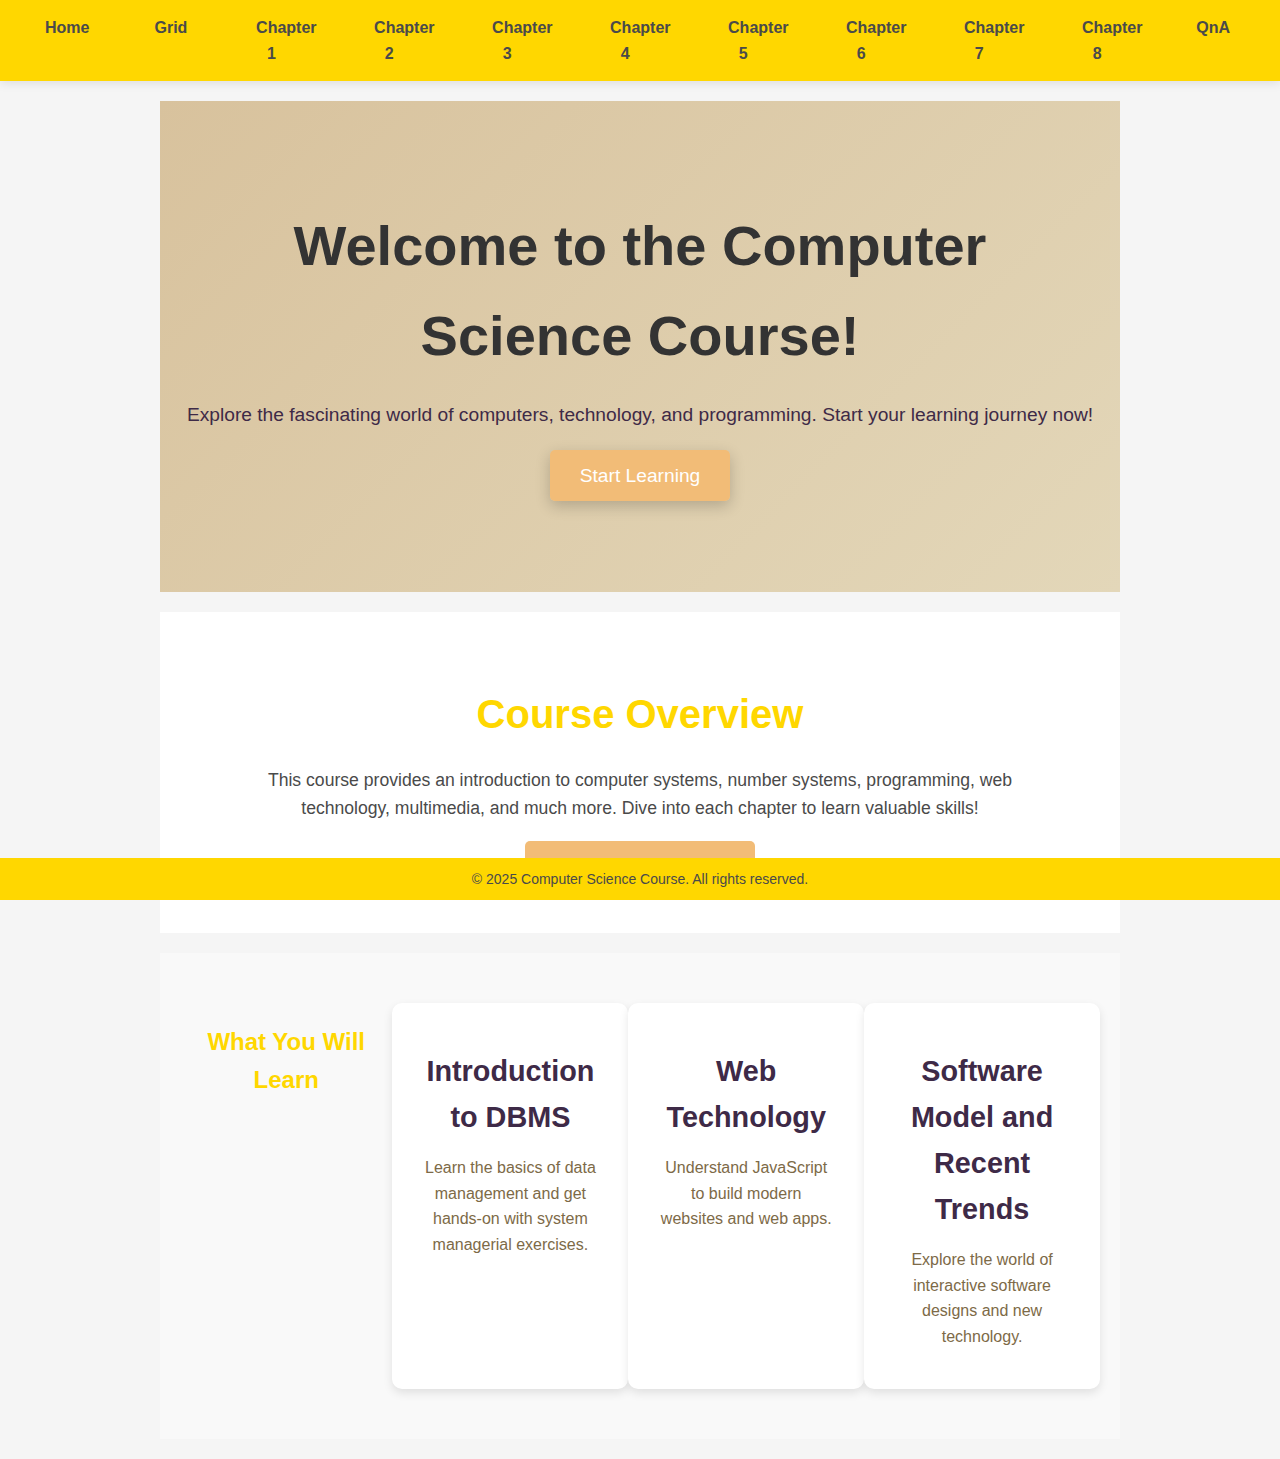
<file: index.html>
<!DOCTYPE html>
<html>
<head>
    <title>Computer Science Course</title>
    <link rel="stylesheet" href="styles.css">
</head>
<body>
    <header>
        <nav>
            <ul>
                <li><a href="index.html">Home</a></li>
                <li><a href="grid.html">Grid</a></li>
                <li><a href="chap1.html">Chapter 1</a></li>
                <li><a href="chap2.html">Chapter 2</a></li>
                <li><a href="chap3.html">Chapter 3</a></li>
                <li><a href="chap4.html">Chapter 4</a></li>
                <li><a href="chap5.html">Chapter 5</a></li>
                <li><a href="chap6.html">Chapter 6</a></li>
                <li><a href="chap7.html">Chapter 7</a></li>
                <li><a href="chap8.html">Chapter 8</a></li>
                <li><a href="qna.html">QnA</a></li>
            </ul>
        </nav>
    </header>

    <main>
      
        <section class="hero">
            <h1>Welcome to the Computer Science Course!</h1>
            <p>Explore the fascinating world of computers, technology, and programming. Start your learning journey now!</p>
            <a href="chap1.html" class="btn-start">Start Learning</a>
        </section>

        
        <section class="overview">
            <h2>Course Overview</h2>
            <p>This course provides an introduction to computer systems, number systems, programming, web technology, multimedia, and much more. Dive into each chapter to learn valuable skills!</p>
            <a href="chap1.html" class="btn-overview">Start with Chapter 1</a>
        </section>

        
        <section class="highlights">
            <h2>What You Will Learn</h2>
            <div class="highlight-card">
                <h3>Introduction to DBMS</h3>
                <p>Learn the basics of data management and get hands-on with system managerial exercises.</p>
            </div>
            <div class="highlight-card">
                <h3>Web Technology</h3>
                <p>Understand JavaScript to build modern websites and web apps.</p>
            </div>
            <div class="highlight-card">
                <h3>Software Model and Recent Trends</h3>
                <p>Explore the world of interactive software designs and new technology.</p>
            </div>
        </section>
    </main>

    <footer>
        <p>&copy; 2025 Computer Science Course. All rights reserved.</p>
    </footer>
</body>

</html>
</file>
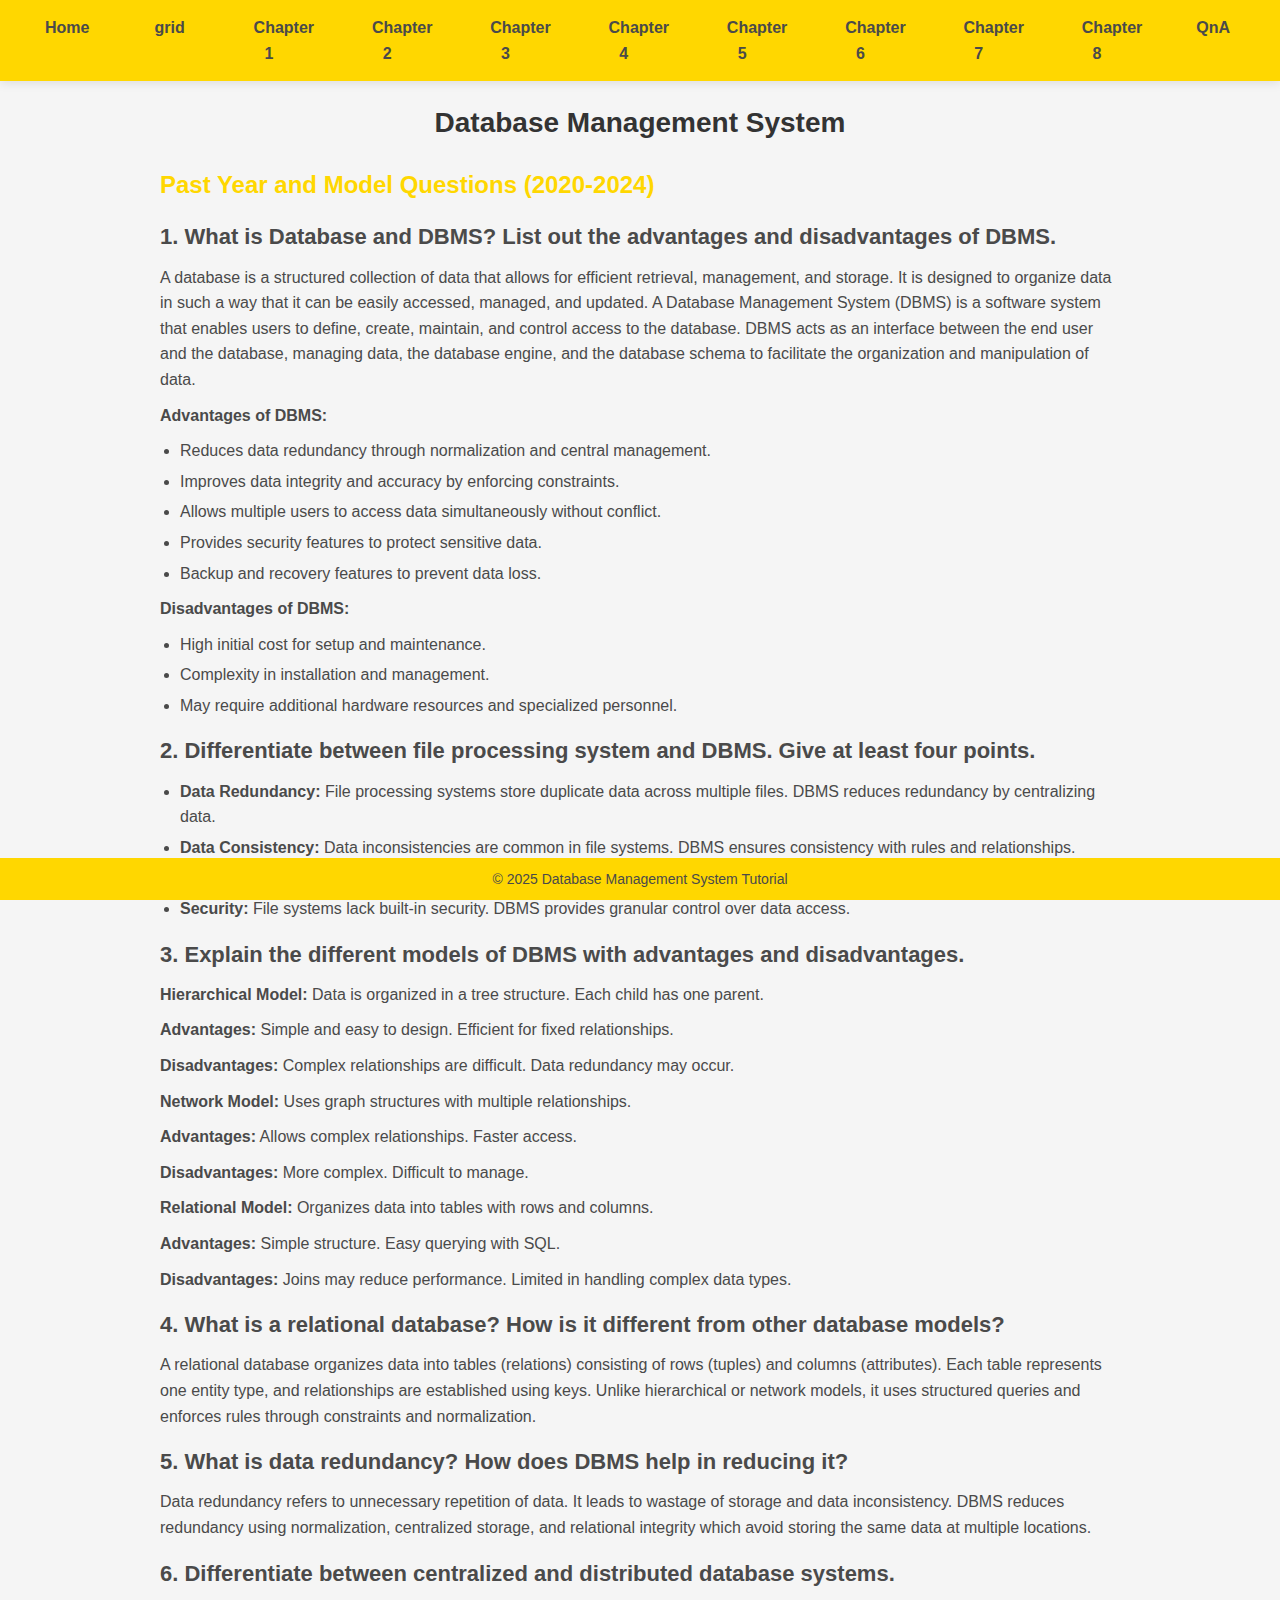
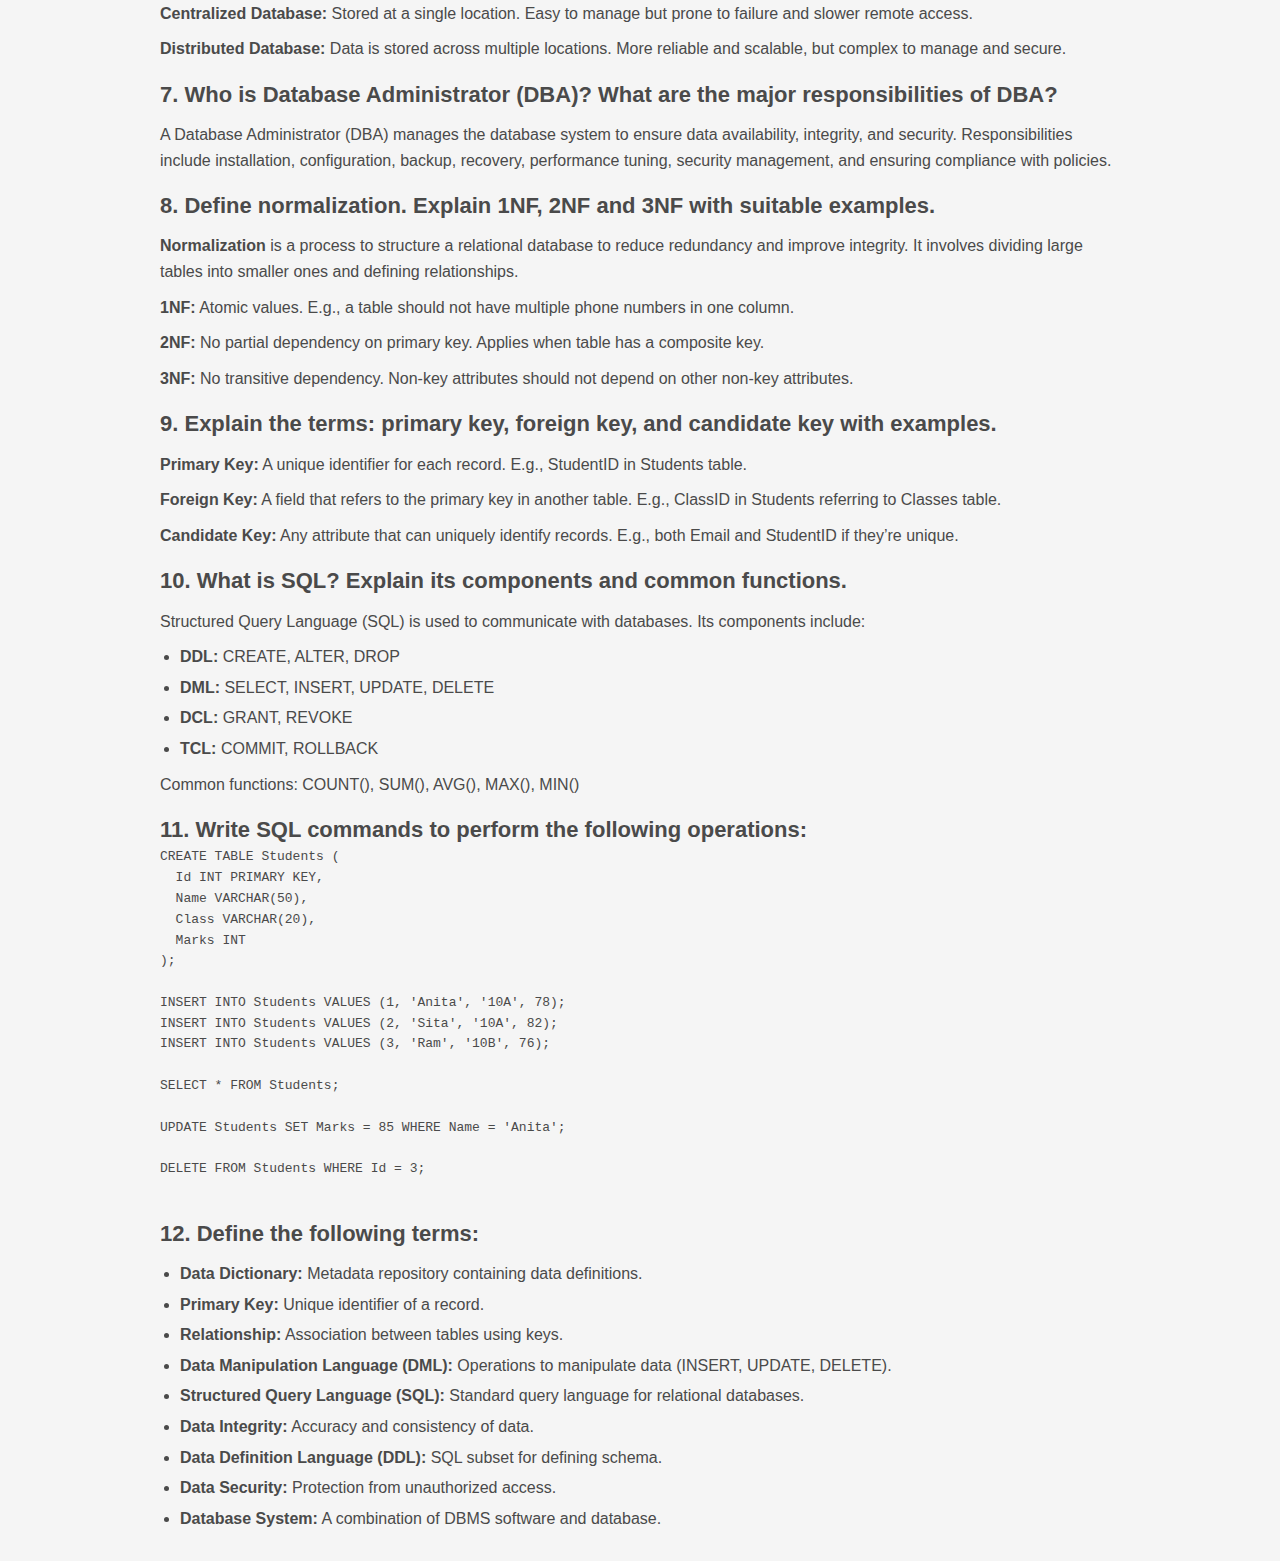
<file: chap1.html>
<!DOCTYPE html>
<html lang="en">
<head>
  <meta charset="UTF-8">
  <meta name="viewport" content="width=device-width, initial-scale=1.0">
  <title>Chapter 1: Database Management System</title>
  <link rel="stylesheet" href="styles.css">
</head>
<body>
  <header>
    <nav>
      <ul>
        <li><a href="index.html">Home</a></li>
        <li><a href="grid.html">grid</a></li>
        <li><a href="chap1.html">Chapter 1</a></li>
        <li><a href="chap2.html">Chapter 2</a></li>
        <li><a href="chap3.html">Chapter 3</a></li>
        <li><a href="chap4.html">Chapter 4</a></li>
        <li><a href="chap5.html">Chapter 5</a></li>
        <li><a href="chap6.html">Chapter 6</a></li>
        <li><a href="chap7.html">Chapter 7</a></li>
        <li><a href="chap8.html">Chapter 8</a></li>
        <li><a href="qna.html">QnA</a></li>
      </ul>
    </nav>
  </header>

  <main>
    <section>
      <h1>Database Management System</h1>
      <!-- Existing content already added above -->

      <h2>Past Year and Model Questions (2020-2024)</h2>

      <h3>1. What is Database and DBMS? List out the advantages and disadvantages of DBMS.</h3>
      <p>A database is a structured collection of data that allows for efficient retrieval, management, and storage. It is designed to organize data in such a way that it can be easily accessed, managed, and updated. A Database Management System (DBMS) is a software system that enables users to define, create, maintain, and control access to the database. DBMS acts as an interface between the end user and the database, managing data, the database engine, and the database schema to facilitate the organization and manipulation of data.</p>
      <p><strong>Advantages of DBMS:</strong></p>
      <ul>
        <li>Reduces data redundancy through normalization and central management.</li>
        <li>Improves data integrity and accuracy by enforcing constraints.</li>
        <li>Allows multiple users to access data simultaneously without conflict.</li>
        <li>Provides security features to protect sensitive data.</li>
        <li>Backup and recovery features to prevent data loss.</li>
      </ul>
      <p><strong>Disadvantages of DBMS:</strong></p>
      <ul>
        <li>High initial cost for setup and maintenance.</li>
        <li>Complexity in installation and management.</li>
        <li>May require additional hardware resources and specialized personnel.</li>
      </ul>

      <h3>2. Differentiate between file processing system and DBMS. Give at least four points.</h3>
      <ul>
        <li><strong>Data Redundancy:</strong> File processing systems store duplicate data across multiple files. DBMS reduces redundancy by centralizing data.</li>
        <li><strong>Data Consistency:</strong> Data inconsistencies are common in file systems. DBMS ensures consistency with rules and relationships.</li>
        <li><strong>Data Access:</strong> File systems use custom programs. DBMS allows data access using queries (e.g., SQL).</li>
        <li><strong>Security:</strong> File systems lack built-in security. DBMS provides granular control over data access.</li>
      </ul>

      <h3>3. Explain the different models of DBMS with advantages and disadvantages.</h3>
      <p><strong>Hierarchical Model:</strong> Data is organized in a tree structure. Each child has one parent.</p>
      <p><strong>Advantages:</strong> Simple and easy to design. Efficient for fixed relationships.</p>
      <p><strong>Disadvantages:</strong> Complex relationships are difficult. Data redundancy may occur.</p>
      <p><strong>Network Model:</strong> Uses graph structures with multiple relationships.</p>
      <p><strong>Advantages:</strong> Allows complex relationships. Faster access.</p>
      <p><strong>Disadvantages:</strong> More complex. Difficult to manage.</p>
      <p><strong>Relational Model:</strong> Organizes data into tables with rows and columns.</p>
      <p><strong>Advantages:</strong> Simple structure. Easy querying with SQL.</p>
      <p><strong>Disadvantages:</strong> Joins may reduce performance. Limited in handling complex data types.</p>

      <h3>4. What is a relational database? How is it different from other database models?</h3>
      <p>A relational database organizes data into tables (relations) consisting of rows (tuples) and columns (attributes). Each table represents one entity type, and relationships are established using keys. Unlike hierarchical or network models, it uses structured queries and enforces rules through constraints and normalization.</p>

      <h3>5. What is data redundancy? How does DBMS help in reducing it?</h3>
      <p>Data redundancy refers to unnecessary repetition of data. It leads to wastage of storage and data inconsistency. DBMS reduces redundancy using normalization, centralized storage, and relational integrity which avoid storing the same data at multiple locations.</p>

      <h3>6. Differentiate between centralized and distributed database systems.</h3>
      <p><strong>Centralized Database:</strong> Stored at a single location. Easy to manage but prone to failure and slower remote access.</p>
      <p><strong>Distributed Database:</strong> Data is stored across multiple locations. More reliable and scalable, but complex to manage and secure.</p>

      <h3>7. Who is Database Administrator (DBA)? What are the major responsibilities of DBA?</h3>
      <p>A Database Administrator (DBA) manages the database system to ensure data availability, integrity, and security. Responsibilities include installation, configuration, backup, recovery, performance tuning, security management, and ensuring compliance with policies.</p>

      <h3>8. Define normalization. Explain 1NF, 2NF and 3NF with suitable examples.</h3>
      <p><strong>Normalization</strong> is a process to structure a relational database to reduce redundancy and improve integrity. It involves dividing large tables into smaller ones and defining relationships.</p>
      <p><strong>1NF:</strong> Atomic values. E.g., a table should not have multiple phone numbers in one column.</p>
      <p><strong>2NF:</strong> No partial dependency on primary key. Applies when table has a composite key.</p>
      <p><strong>3NF:</strong> No transitive dependency. Non-key attributes should not depend on other non-key attributes.</p>

      <h3>9. Explain the terms: primary key, foreign key, and candidate key with examples.</h3>
      <p><strong>Primary Key:</strong> A unique identifier for each record. E.g., StudentID in Students table.</p>
      <p><strong>Foreign Key:</strong> A field that refers to the primary key in another table. E.g., ClassID in Students referring to Classes table.</p>
      <p><strong>Candidate Key:</strong> Any attribute that can uniquely identify records. E.g., both Email and StudentID if they’re unique.</p>

      <h3>10. What is SQL? Explain its components and common functions.</h3>
      <p>Structured Query Language (SQL) is used to communicate with databases. Its components include:</p>
      <ul>
        <li><strong>DDL:</strong> CREATE, ALTER, DROP</li>
        <li><strong>DML:</strong> SELECT, INSERT, UPDATE, DELETE</li>
        <li><strong>DCL:</strong> GRANT, REVOKE</li>
        <li><strong>TCL:</strong> COMMIT, ROLLBACK</li>
      </ul>
      <p>Common functions: COUNT(), SUM(), AVG(), MAX(), MIN()</p>

      <h3>11. Write SQL commands to perform the following operations:</h3>
      <pre>
CREATE TABLE Students (
  Id INT PRIMARY KEY,
  Name VARCHAR(50),
  Class VARCHAR(20),
  Marks INT
);

INSERT INTO Students VALUES (1, 'Anita', '10A', 78);
INSERT INTO Students VALUES (2, 'Sita', '10A', 82);
INSERT INTO Students VALUES (3, 'Ram', '10B', 76);

SELECT * FROM Students;

UPDATE Students SET Marks = 85 WHERE Name = 'Anita';

DELETE FROM Students WHERE Id = 3;
      </pre>

      <h3>12. Define the following terms:</h3>
      <ul>
        <li><strong>Data Dictionary:</strong> Metadata repository containing data definitions.</li>
        <li><strong>Primary Key:</strong> Unique identifier of a record.</li>
        <li><strong>Relationship:</strong> Association between tables using keys.</li>
        <li><strong>Data Manipulation Language (DML):</strong> Operations to manipulate data (INSERT, UPDATE, DELETE).</li>
        <li><strong>Structured Query Language (SQL):</strong> Standard query language for relational databases.</li>
        <li><strong>Data Integrity:</strong> Accuracy and consistency of data.</li>
        <li><strong>Data Definition Language (DDL):</strong> SQL subset for defining schema.</li>
        <li><strong>Data Security:</strong> Protection from unauthorized access.</li>
        <li><strong>Database System:</strong> A combination of DBMS software and database.</li>
      </ul>
    </section>
  </main>

  <footer>
    <p>&copy; 2025 Database Management System Tutorial</p>
  </footer>
</body>
</html>
</file>
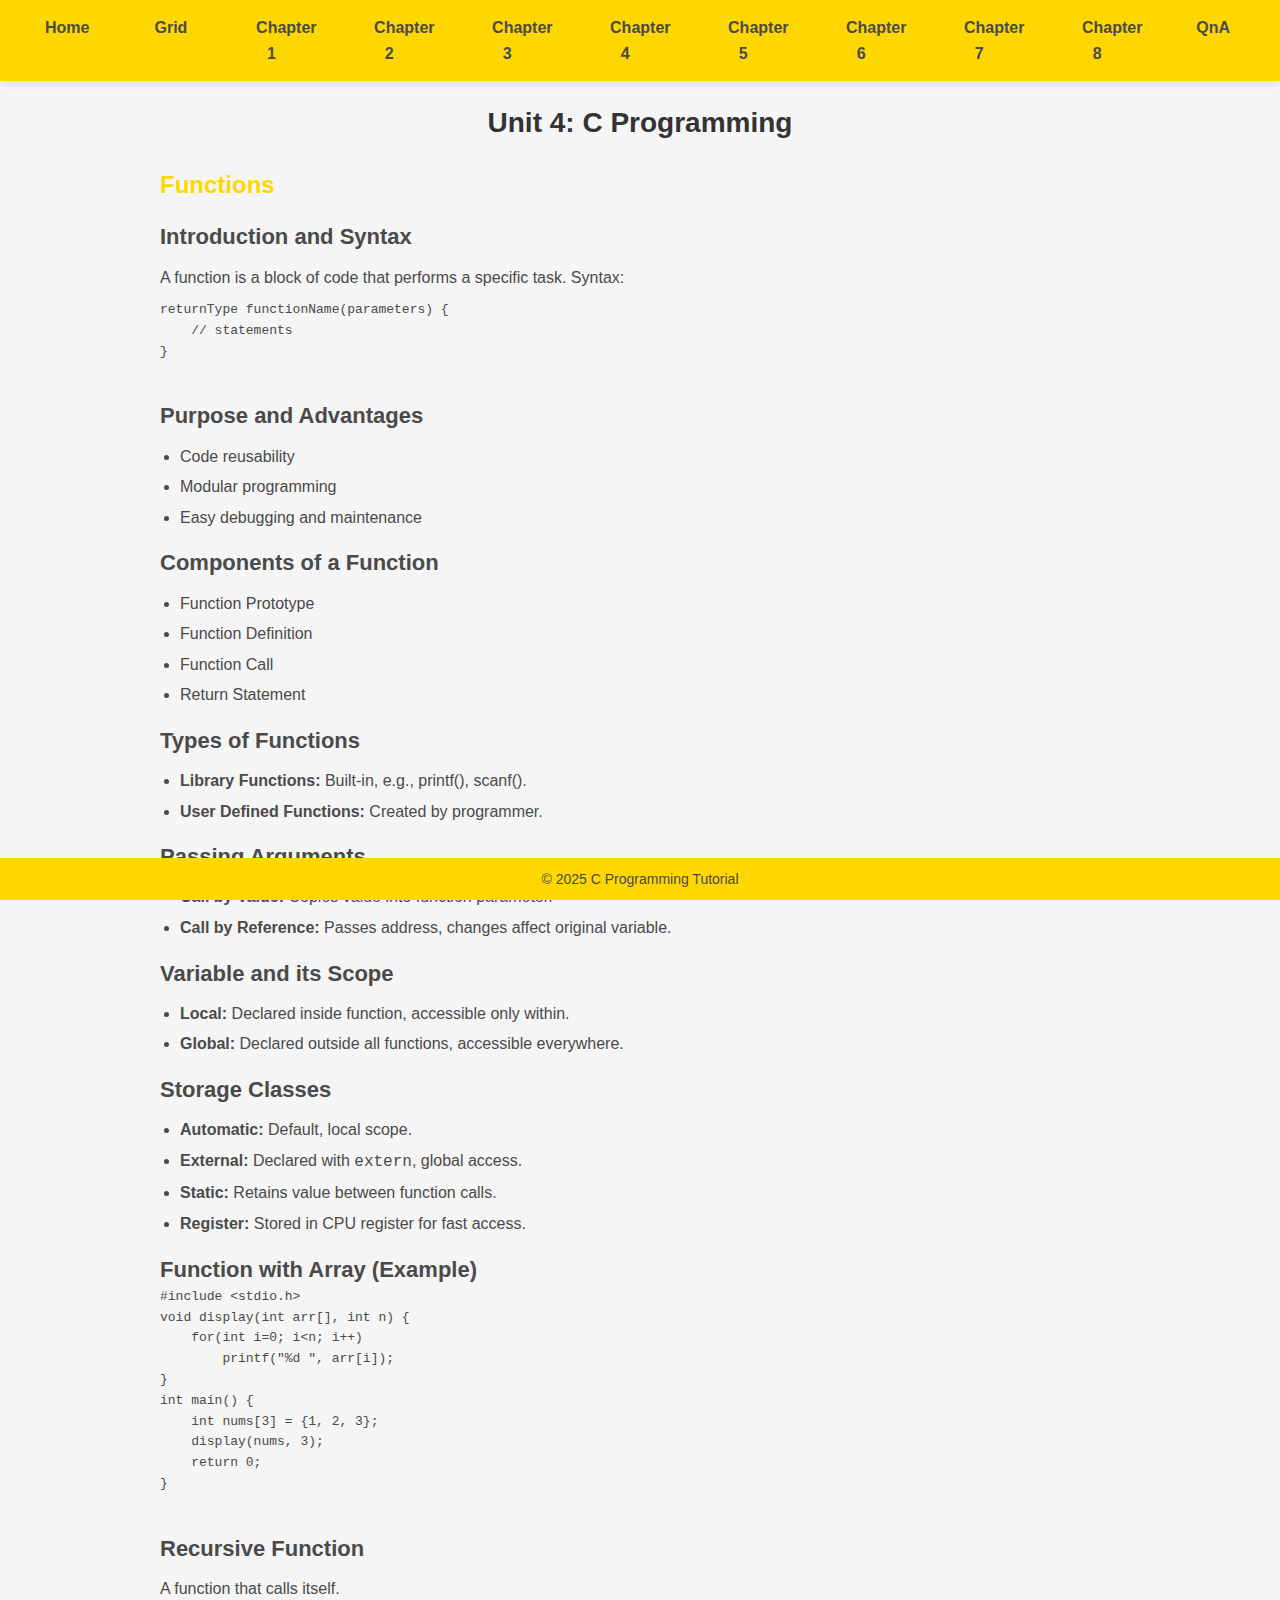
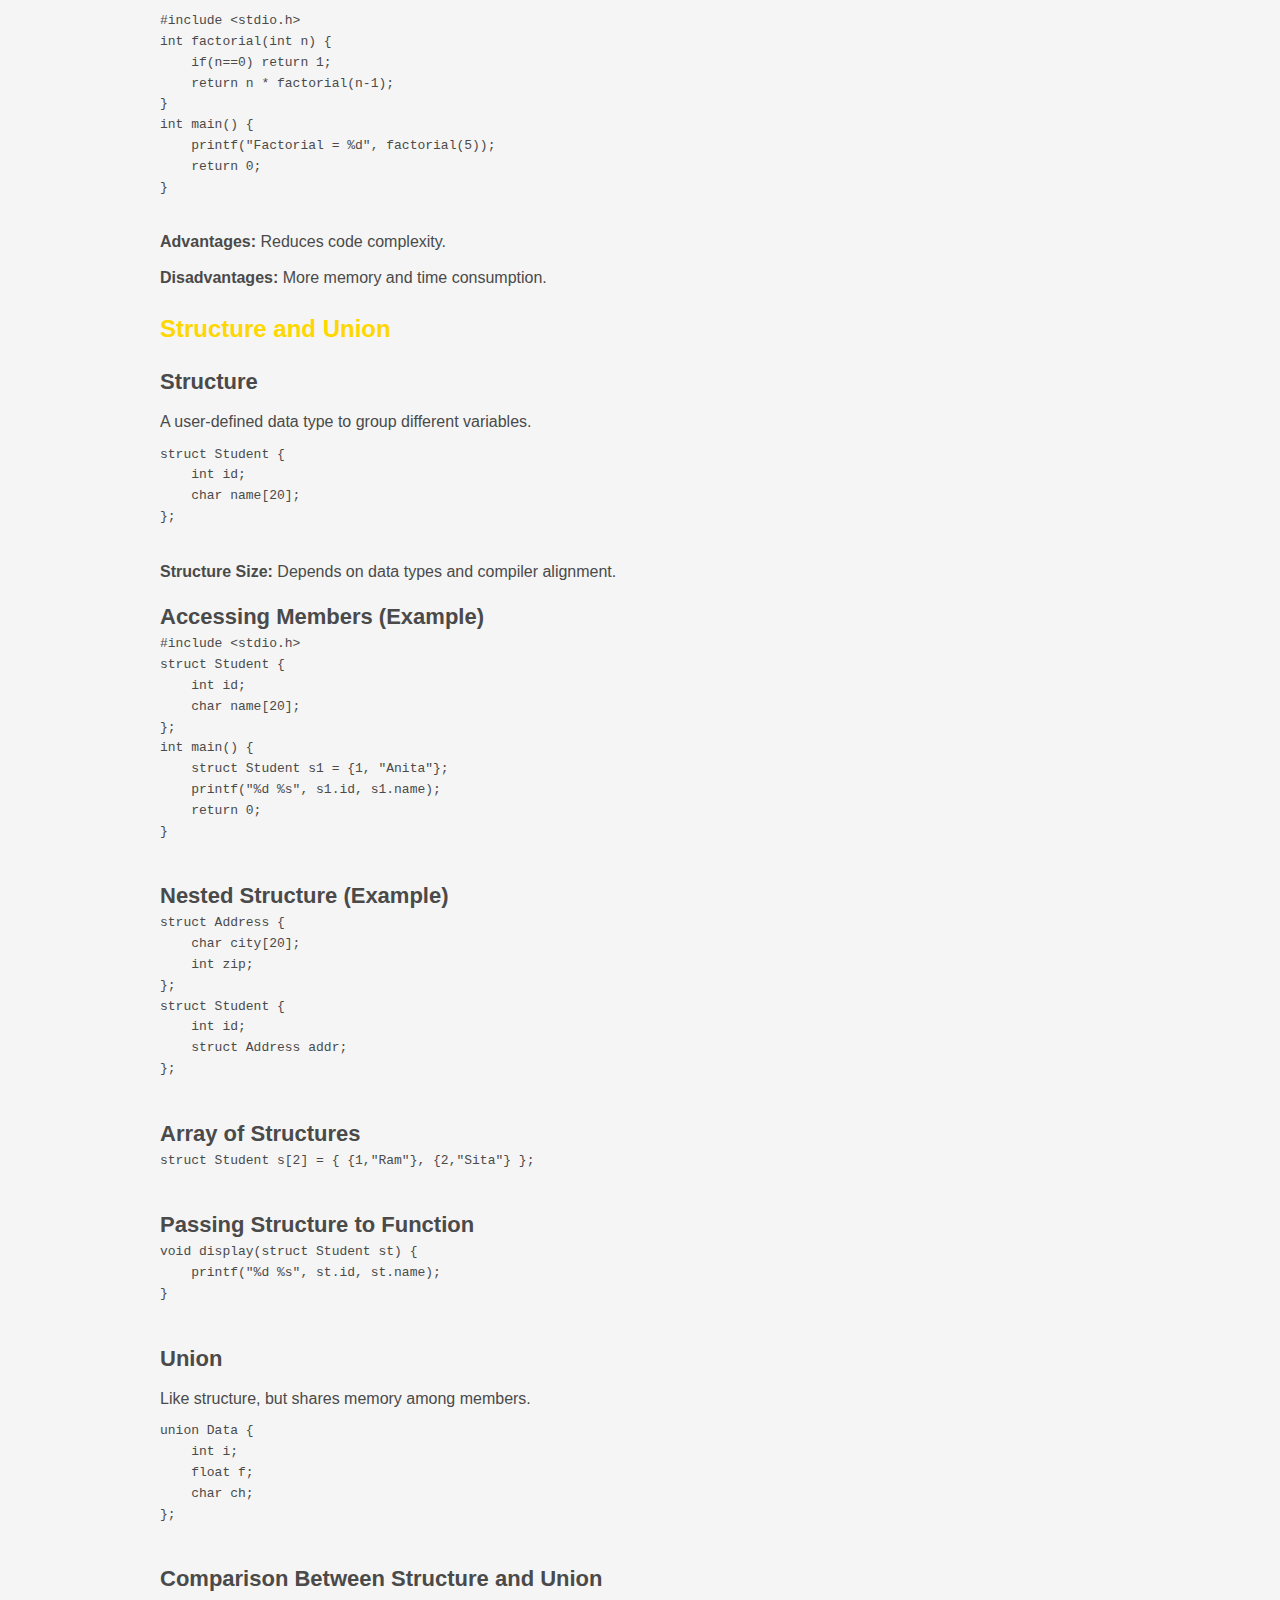
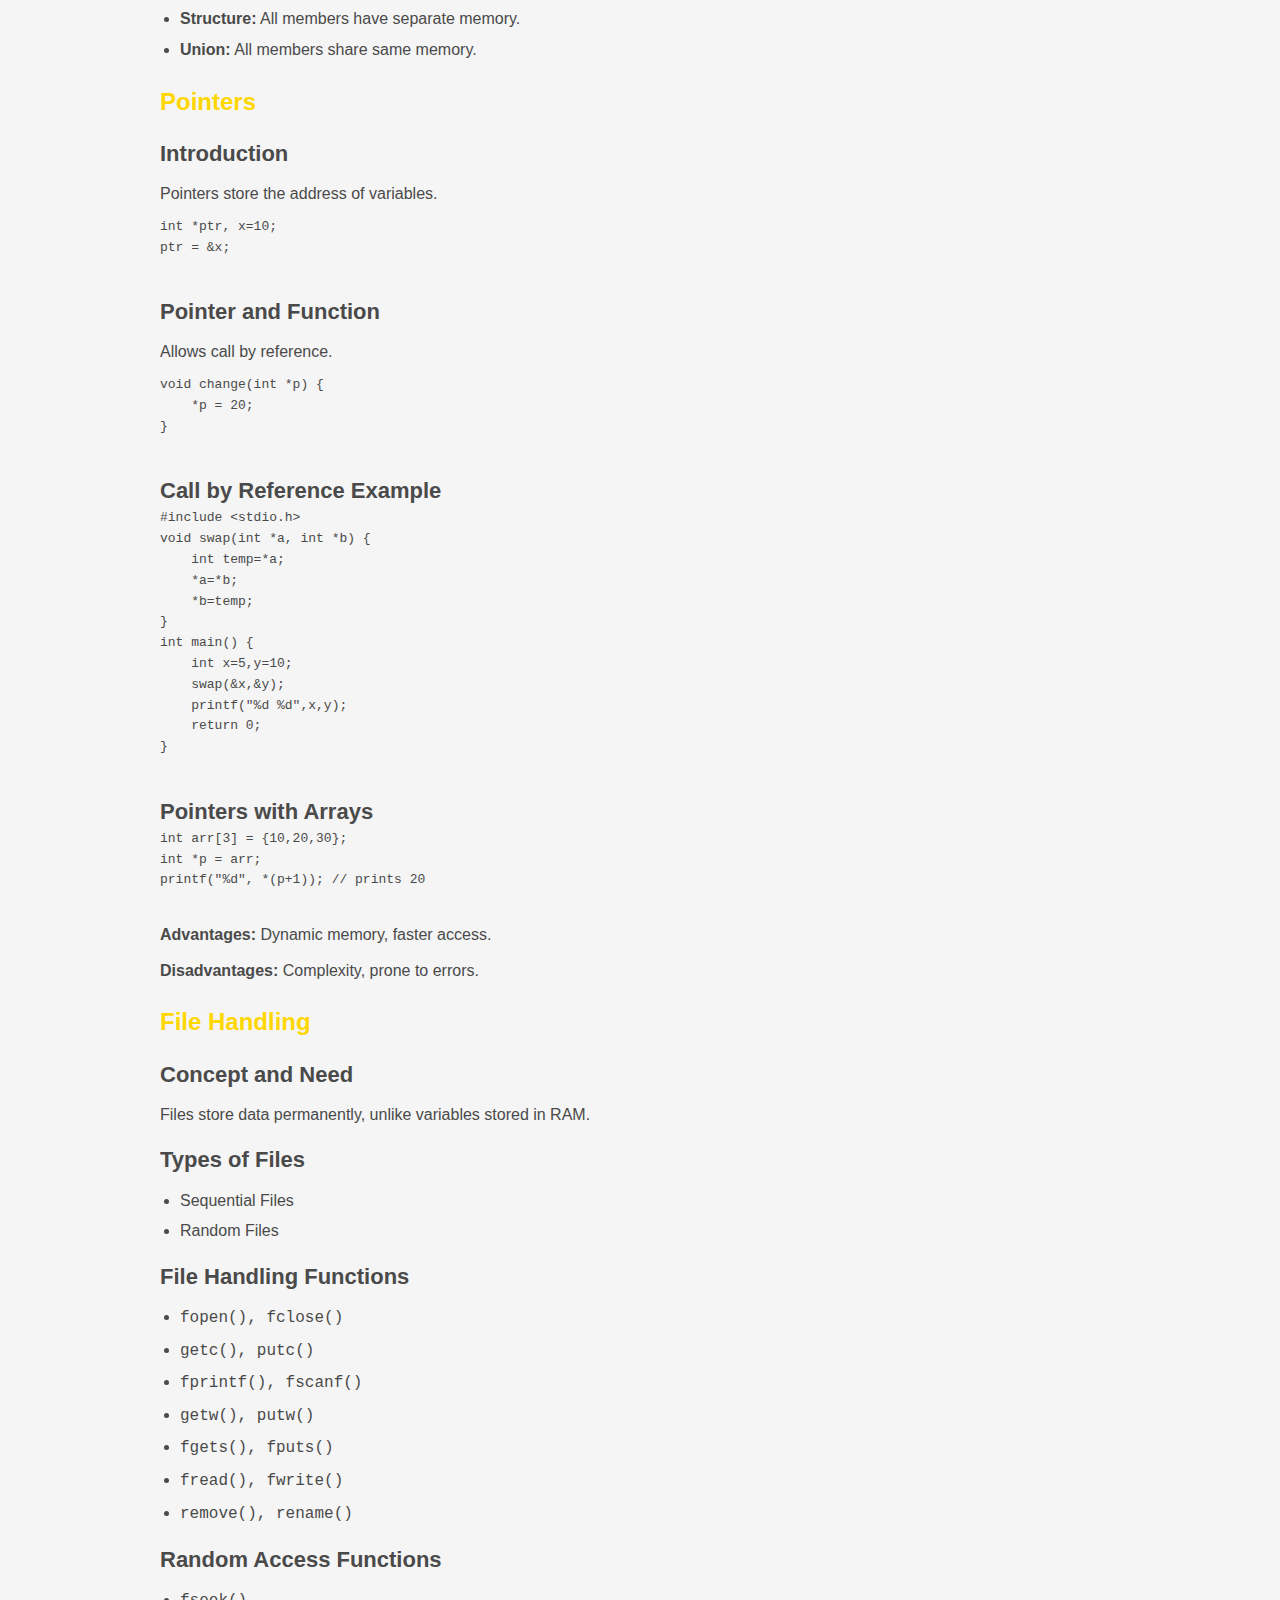
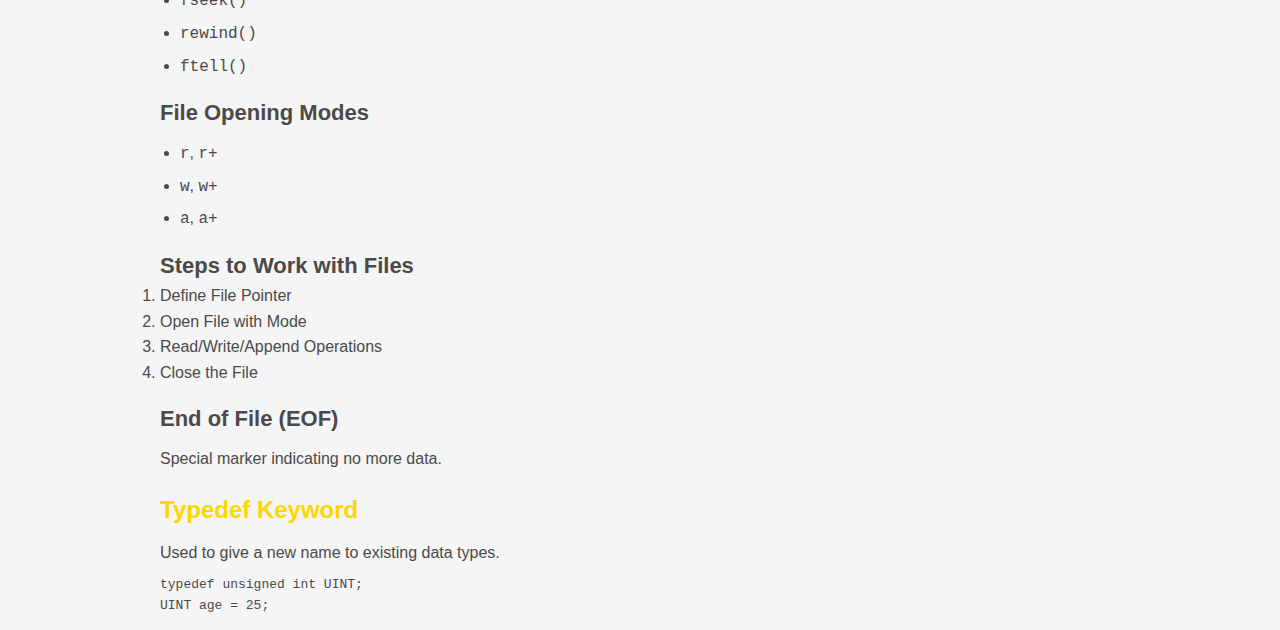
<file: chap4.html>
<!DOCTYPE html>
<html lang="en">
  <head>
    <meta charset="UTF-8" />
    <meta name="viewport" content="width=device-width, initial-scale=1.0" />
    <title>Chapter 4: C Programming</title>
    <link rel="stylesheet" href="styles.css" />
  </head>
  <body>
    <header>
      <nav>
        <ul>
          <li><a href="index.html">Home</a></li>
          <li><a href="grid.html">Grid</a></li>
          <li><a href="chap1.html">Chapter 1</a></li>
          <li><a href="chap2.html">Chapter 2</a></li>
          <li><a href="chap3.html">Chapter 3</a></li>
          <li><a href="chap4.html">Chapter 4</a></li>
          <li><a href="chap5.html">Chapter 5</a></li>
          <li><a href="chap6.html">Chapter 6</a></li>
          <li><a href="chap7.html">Chapter 7</a></li>
          <li><a href="chap8.html">Chapter 8</a></li>
          <li><a href="qna.html">QnA</a></li>
        </ul>
      </nav>
    </header>

    <main>
      <section>
        <h1>Unit 4: C Programming</h1>

        <!-- ================= FUNCTIONS ================= -->
        <h2>Functions</h2>
        <h3>Introduction and Syntax</h3>
        <p>A function is a block of code that performs a specific task. Syntax:</p>
        <pre>
returnType functionName(parameters) {
    // statements
}
        </pre>

        <h3>Purpose and Advantages</h3>
        <ul>
          <li>Code reusability</li>
          <li>Modular programming</li>
          <li>Easy debugging and maintenance</li>
        </ul>

        <h3>Components of a Function</h3>
        <ul>
          <li>Function Prototype</li>
          <li>Function Definition</li>
          <li>Function Call</li>
          <li>Return Statement</li>
        </ul>

        <h3>Types of Functions</h3>
        <ul>
          <li><strong>Library Functions:</strong> Built-in, e.g., printf(), scanf().</li>
          <li><strong>User Defined Functions:</strong> Created by programmer.</li>
        </ul>

        <h3>Passing Arguments</h3>
        <ul>
          <li><strong>Call by Value:</strong> Copies value into function parameter.</li>
          <li><strong>Call by Reference:</strong> Passes address, changes affect original variable.</li>
        </ul>

        <h3>Variable and its Scope</h3>
        <ul>
          <li><strong>Local:</strong> Declared inside function, accessible only within.</li>
          <li><strong>Global:</strong> Declared outside all functions, accessible everywhere.</li>
        </ul>

        <h3>Storage Classes</h3>
        <ul>
          <li><strong>Automatic:</strong> Default, local scope.</li>
          <li><strong>External:</strong> Declared with <code>extern</code>, global access.</li>
          <li><strong>Static:</strong> Retains value between function calls.</li>
          <li><strong>Register:</strong> Stored in CPU register for fast access.</li>
        </ul>

        <h3>Function with Array (Example)</h3>
        <pre>
#include &lt;stdio.h&gt;
void display(int arr[], int n) {
    for(int i=0; i&lt;n; i++)
        printf("%d ", arr[i]);
}
int main() {
    int nums[3] = {1, 2, 3};
    display(nums, 3);
    return 0;
}
        </pre>

        <h3>Recursive Function</h3>
        <p>A function that calls itself.</p>
        <pre>
#include &lt;stdio.h&gt;
int factorial(int n) {
    if(n==0) return 1;
    return n * factorial(n-1);
}
int main() {
    printf("Factorial = %d", factorial(5));
    return 0;
}
        </pre>
        <p><strong>Advantages:</strong> Reduces code complexity.</p>
        <p><strong>Disadvantages:</strong> More memory and time consumption.</p>

        <!-- ================= STRUCTURE & UNION ================= -->
        <h2>Structure and Union</h2>
        <h3>Structure</h3>
        <p>A user-defined data type to group different variables.</p>
        <pre>
struct Student {
    int id;
    char name[20];
};
        </pre>
        <p><strong>Structure Size:</strong> Depends on data types and compiler alignment.</p>

        <h3>Accessing Members (Example)</h3>
        <pre>
#include &lt;stdio.h&gt;
struct Student {
    int id;
    char name[20];
};
int main() {
    struct Student s1 = {1, "Anita"};
    printf("%d %s", s1.id, s1.name);
    return 0;
}
        </pre>

        <h3>Nested Structure (Example)</h3>
        <pre>
struct Address {
    char city[20];
    int zip;
};
struct Student {
    int id;
    struct Address addr;
};
        </pre>

        <h3>Array of Structures</h3>
        <pre>
struct Student s[2] = { {1,"Ram"}, {2,"Sita"} };
        </pre>

        <h3>Passing Structure to Function</h3>
        <pre>
void display(struct Student st) {
    printf("%d %s", st.id, st.name);
}
        </pre>

        <h3>Union</h3>
        <p>Like structure, but shares memory among members.</p>
        <pre>
union Data {
    int i;
    float f;
    char ch;
};
        </pre>

        <h3>Comparison Between Structure and Union</h3>
        <ul>
          <li><strong>Structure:</strong> All members have separate memory.</li>
          <li><strong>Union:</strong> All members share same memory.</li>
        </ul>

        <!-- ================= POINTERS ================= -->
        <h2>Pointers</h2>
        <h3>Introduction</h3>
        <p>Pointers store the address of variables.</p>
        <pre>
int *ptr, x=10;
ptr = &x;
        </pre>

        <h3>Pointer and Function</h3>
        <p>Allows call by reference.</p>
        <pre>
void change(int *p) {
    *p = 20;
}
        </pre>

        <h3>Call by Reference Example</h3>
        <pre>
#include &lt;stdio.h&gt;
void swap(int *a, int *b) {
    int temp=*a;
    *a=*b;
    *b=temp;
}
int main() {
    int x=5,y=10;
    swap(&x,&y);
    printf("%d %d",x,y);
    return 0;
}
        </pre>

        <h3>Pointers with Arrays</h3>
        <pre>
int arr[3] = {10,20,30};
int *p = arr;
printf("%d", *(p+1)); // prints 20
        </pre>

        <p><strong>Advantages:</strong> Dynamic memory, faster access.</p>
        <p><strong>Disadvantages:</strong> Complexity, prone to errors.</p>

        <!-- ================= FILE HANDLING ================= -->
        <h2>File Handling</h2>
        <h3>Concept and Need</h3>
        <p>Files store data permanently, unlike variables stored in RAM.</p>

        <h3>Types of Files</h3>
        <ul>
          <li>Sequential Files</li>
          <li>Random Files</li>
        </ul>

        <h3>File Handling Functions</h3>
        <ul>
          <li><code>fopen(), fclose()</code></li>
          <li><code>getc(), putc()</code></li>
          <li><code>fprintf(), fscanf()</code></li>
          <li><code>getw(), putw()</code></li>
          <li><code>fgets(), fputs()</code></li>
          <li><code>fread(), fwrite()</code></li>
          <li><code>remove(), rename()</code></li>
        </ul>

        <h3>Random Access Functions</h3>
        <ul>
          <li><code>fseek()</code></li>
          <li><code>rewind()</code></li>
          <li><code>ftell()</code></li>
        </ul>

        <h3>File Opening Modes</h3>
        <ul>
          <li><code>r</code>, <code>r+</code></li>
          <li><code>w</code>, <code>w+</code></li>
          <li><code>a</code>, <code>a+</code></li>
        </ul>

        <h3>Steps to Work with Files</h3>
        <ol>
          <li>Define File Pointer</li>
          <li>Open File with Mode</li>
          <li>Read/Write/Append Operations</li>
          <li>Close the File</li>
        </ol>

        <h3>End of File (EOF)</h3>
        <p>Special marker indicating no more data.</p>

        <!-- ================= TYPEDEF ================= -->
        <h2>Typedef Keyword</h2>
        <p>Used to give a new name to existing data types.</p>
        <pre>
typedef unsigned int UINT;
UINT age = 25;
        </pre>
      </section>
    </main>

    <footer>
      <p>&copy; 2025 C Programming Tutorial</p>
    </footer>
  </body>
</html>
</file>
<file: styles.css>
* {
    margin: 0;
    padding: 0;
    box-sizing: border-box;
}


body {
    font-family: 'Arial', sans-serif;
    background-color: #F5F5F5; 
    color: #333;
    line-height: 1.6;
}

a {
    text-decoration: none;
    color: inherit;
}

header {
    background-color: #D3B79C; 
    color: white;
    padding: 10px 0;
    box-shadow: 0 2px 10px rgba(0, 0, 0, 0.1);
}

nav ul {
    list-style: none;
    display: flex;
    justify-content: center;
}

nav ul li {
    margin: 0 15px;
}

nav ul li a {
    color: white;
    font-size: 18px;
    font-weight: bold;
    padding: 10px 15px;
}

nav ul li a:hover {
    background-color: #B59A82; 
    border-radius: 5px;
}

/* Hero Section */
.hero {
    background: linear-gradient(135deg, #D8C29D, #E3D7B9); 
    color: #3E2A47; 
    padding: 100px 20px;
    text-align: center;
}

.hero h1 {
    font-size: 3.5em;
    margin-bottom: 20px;
}

.hero p {
    font-size: 1.2em;
    margin-bottom: 30px;
}

.hero .btn-start {
    background-color: #F2BC77; /* Muted yellow for button */
    color: white;
    padding: 15px 30px;
    font-size: 1.2em;
    border-radius: 5px;
    box-shadow: 0 5px 15px rgba(0, 0, 0, 0.2);
    transition: background-color 0.3s ease;
}

.hero .btn-start:hover {
    background-color: #E6A541; 
}

/* Course Overview Section */
.overview {
    text-align: center;
    padding: 50px 20px;
    background-color: #FFFFFF; 
    margin: 20px 0;
}

.overview h2 {
    font-size: 2.5em;
    margin-bottom: 20px;
}

.overview p {
    font-size: 1.1em;
    margin-bottom: 30px;
    max-width: 800px;
    margin-left: auto;
    margin-right: auto;
}

.overview .btn-overview {
    background-color: #F2BC77; 
    color: white;
    padding: 15px 30px;
    font-size: 1.2em;
    border-radius: 5px;
    transition: background-color 0.3s ease;
}

.overview .btn-overview:hover {
    background-color: #E6A541; 
}

/* Highlights Section */
.highlights {
    display: flex;
    justify-content: space-around;
    padding: 50px 20px;
    background-color: #F9F9F9; 
    text-align: center;
}

.highlight-card {
    background-color: #FFFFFF; 
    border-radius: 10px;
    padding: 30px;
    box-shadow: 0 4px 10px rgba(0, 0, 0, 0.1);
    width: 250px;
    transition: transform 0.3s ease;
}

.highlight-card:hover {
    transform: translateY(-10px);
    box-shadow: 0 10px 20px rgba(0, 0, 0, 0.15);
}

.highlight-card h3 {
    font-size: 1.8em;
    color: #3E2A47; 
    margin-bottom: 15px;
}

.highlight-card p {
    font-size: 1em;
    color: #7D6A47; 
}

/* Footer */
footer {
    background-color: #D3B79C; 
    color: white;
    padding: 20px 0;
    text-align: center;
    margin-top: 40px;
}

body {
    font-family: Arial, sans-serif;
    background-color: #f5f5f5;
    color: #4a4a4a;
    margin: 0;
    padding: 0;
  }
  
  header {
    background-color: #FFD700;
    padding: 15px;
    text-align: center;
  }
  
  header nav ul {
    list-style-type: none;
    padding: 0;
  }
  
  header nav ul li {
    display: inline;
    margin-right: 20px;
  }
  
  header nav ul li a {
    color: #4a4a4a;
    text-decoration: none;
    font-weight: bold;
    font-size: 16px;
  }
  
  header nav ul li a:hover {
    color: #FFD700;
  }
  
  main {
    padding: 20px;
    max-width: 1000px;
    margin: 0 auto;
  }
  
  section h1 {
    color: #333333;
    font-size: 28px;
    text-align: center;
    margin-bottom: 20px;
  }
  
  section h2 {
    color: #FFD700;
    font-size: 24px;
    margin-top: 20px;
  }
  
  section h3 {
    font-size: 22px;
    margin-top: 15px;
  }
  
  section p {
    font-size: 16px;
    line-height: 1.6;
    margin: 10px 0;
  }
  
  section ul {
    margin: 10px 0;
    padding-left: 20px;
  }
  
  section ul li {
    font-size: 16px;
    margin-bottom: 5px;
  }
  
  footer {
    background-color: #FFD700;
    text-align: center;
    padding: 10px;
    position: fixed;
    bottom: 0;
    width: 100%;
    color: #4a4a4a;
  }
  
  footer p {
    margin: 0;
    font-size: 14px;
  }
</file>
